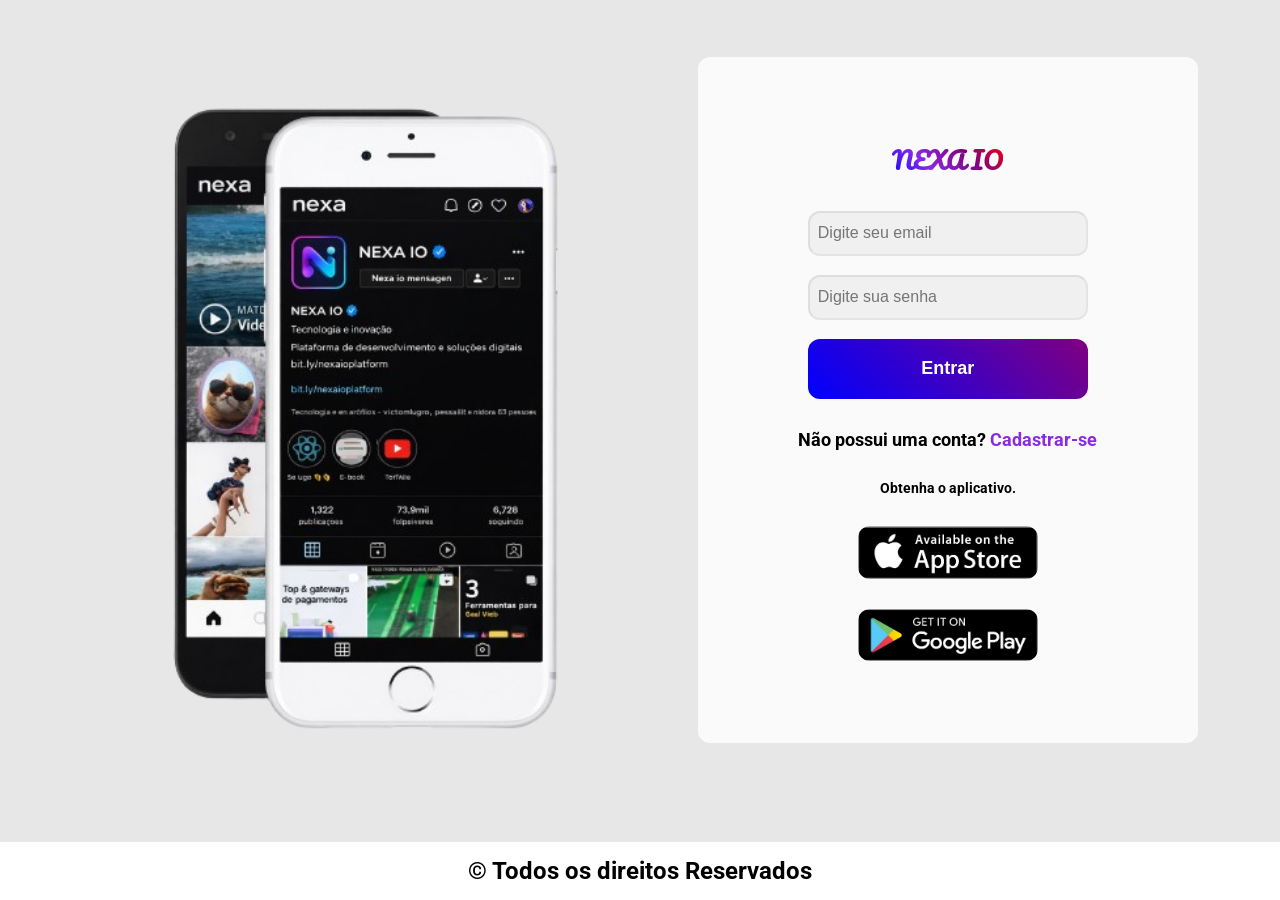
<file: index.html>
<!DOCTYPE html>
<html lang="pt-br">

<head>
    <meta charset="UTF-8">
    <meta name="viewport" content="width=device-width, initial-scale=1.0">
    <link rel="preconnect" href="https://fonts.googleapis.com">
    <link rel="preconnect" href="https://fonts.gstatic.com" crossorigin>
    <link href="https://fonts.googleapis.com/css2?family=Roboto:ital,wght@0,100..900;1,100..900&display=swap"
        rel="stylesheet">
    <link rel="preconnect" href="https://fonts.googleapis.com">
    <link rel="preconnect" href="https://fonts.gstatic.com" crossorigin>
    <link href="https://fonts.googleapis.com/css2?family=Pacifico&display=swap" rel="stylesheet">
    <link rel="shortcut icon" href="assets/img/nexa-io-favicon.png" type="image/x-icon">
    <link rel="stylesheet" href="style.css">
    <title>Nexa IO</title>
</head>

<body>
    <main>
        <section class="container">
            <div class="box-1">
                <img src="assets/img/celular.png" alt="Foto nexa IO">
            </div>
            <div class="box-2">
                <h1>NEXA IO</h1>
                <form>
                    <input type="email" id="email" placeholder="Digite seu email"><br>
                    <input type="password" id="password" placeholder="Digite sua senha"><br>
                    <input type="button" value="Entrar">
                </form>
                <h2>Não possui uma conta? <a href="cadastro.html">Cadastrar-se</a></h2>
                <h3>Obtenha o aplicativo.</h3>
                <img src="assets/img/apple-store.png" alt="apple-store">
                <img src="assets/img/play-store.png" alt="play-store">
            </div>
        </section>
    </main>
    <footer class="footer">
        <h1>&copy; Todos os direitos Reservados</h1>
    </footer>

</body>

</html>
</file>
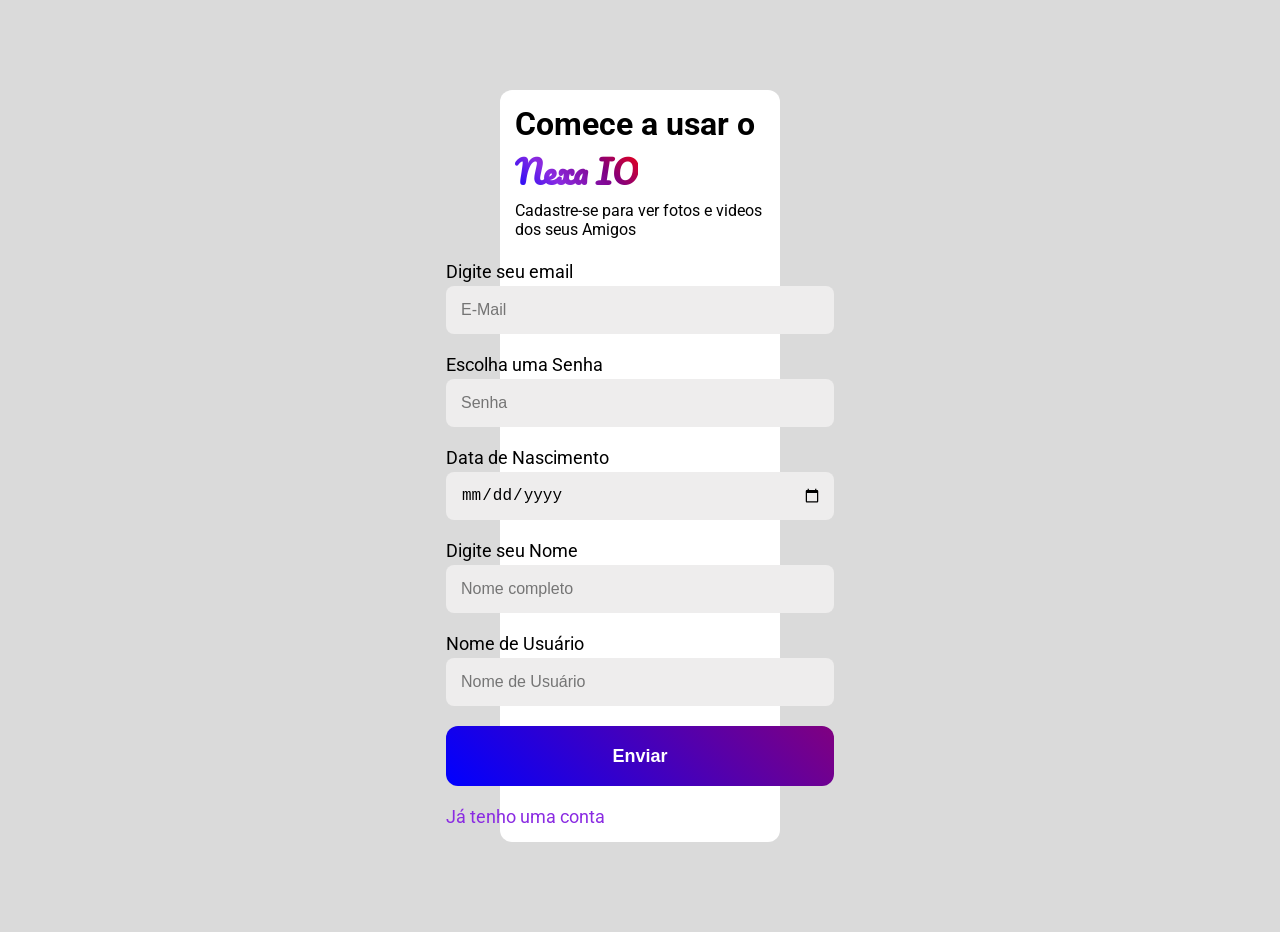
<file: cadastro.html>
<!DOCTYPE html>
<html lang="pt-br">
<head>
    <meta charset="UTF-8">
    <meta name="viewport" content="width=device-width, initial-scale=1.0">
    <link rel="preconnect" href="https://fonts.googleapis.com">
    <link rel="preconnect" href="https://fonts.gstatic.com" crossorigin>
    <link href="https://fonts.googleapis.com/css2?family=Roboto:ital,wght@0,100..900;1,100..900&display=swap"
        rel="stylesheet">
    <link rel="preconnect" href="https://fonts.googleapis.com">
    <link rel="preconnect" href="https://fonts.gstatic.com" crossorigin>
    <link href="https://fonts.googleapis.com/css2?family=Pacifico&display=swap" rel="stylesheet">
    <link rel="stylesheet" href="cadastro.css">
    <title>Nexa IO</title>
<body>
    <main class="main">
        <h1>Comece a usar o <strong class="strong">Nexa IO</strong></h1>
        <p>Cadastre-se para ver fotos e videos dos seus Amigos</p>
<form method="post">
    <div class="field">
        <label for="email">Digite seu email</label>
        <input type="email" id="email" placeholder="E-Mail" required>
    </div>
    <div class="field">
        <label for="password">Escolha uma Senha</label>
        <input type="password" id="password" placeholder="Senha" required>
    </div>
    <div class="field">
        <label for="data">Data de Nascimento</label >
        <input type="date" id="data" required>
    </div>
    <div class="field">
        <label for="name">Digite seu Nome</label>
        <input type="text" id="name" placeholder="Nome completo" required>
    </div>
    <div class="field">
        <label for="username">Nome de Usuário</label>
        <input type="text" id="username" placeholder="Nome de Usuário" required>
    </div>
    <input type="submit" value="Enviar" id="enviar">
    <a href="index.html">Já tenho uma conta</a>
</form>
    </main>
    
</body>
</html>
</file>
<file: style.css>
* {
    margin: 0;
    padding: 0;
    box-sizing: border-box;
    outline: 0;
}

body {
    font-family: "Roboto", Arial, Helvetica, sans-serif;
    background-color: rgb(231, 231, 231);
    height: 100vh;

}

.container {
    display: flex;
    justify-content: space-evenly;
    align-items: center;
}

.box-1 {
    display: flex;
    justify-content: center;
}

.box-1 img {
    height: 800px;
}

.box-2 {
    background-color: rgb(250, 250, 250);
    display: flex;
    flex-direction: column;
    align-items: center;
    margin: 40px 0;
    width: 500px;
    border-radius: 12px;
    padding: 82px;
    gap: 30px;
}

.box-2 form input {
  display: flex;
  flex-direction: column;
  gap: 1px;
}

.box-2 img {
    width: 180px;
    border-radius: 12px;
    cursor: pointer;
}

.box-2 h1 {
    font-family: "Pacifico", Arial, Helvetica, sans-serif;
    font-size: x;
    background: linear-gradient(45deg, blue, blueviolet, purple, red);
    background-clip: text;
    -webkit-background-clip: text;
    -webkit-text-fill-color: transparent;
    font-weight: 900;
}

.box-2 h2 {
    font-size: 18px;
}

.box-2 a {
    font-size: 18px;
    color: blueviolet;
    text-decoration: none;

}

.box-2 h3 {
    font-size: 14px;
}

.box-2 form input[type="email"],
.box-2 form input[type="password"]{
    padding-left: 8px;
    font-size: 16px;
    width: 280px;
    height: 45px;
    border-radius: 12px;
    border-color: rgba(0, 0, 0, 0.075);
    background-color: rgb(240, 240, 240);
}

.box-2 form input[type="button"] {
    border: none;
    height: 60px;
    width: 280px;
    border-radius: 12px;
    background: linear-gradient(45deg, blue, purple);
    color: white;
    font-size: 18px;
    font-weight: 700;
    padding: 12px;
    cursor: pointer;
    transition: 0.6s;
}

.box-2 form input[type="button"]:hover {
    transform: scale(1.06);
}

.footer {
    font-size: 12px;
    display: flex;
    align-items: center;
    justify-content: center;
    padding: 15px;
    background-color: white;
    width: 100%;
    position: absolute;
    bottom: 0;
}
</file>
<file: cadastro.css>
* {
    margin: 0;
    padding: 0;
    box-sizing: border-box;
    outline: 0;
}

body {
    font-family: "Roboto", Arial, Helvetica, sans-serif;
    background-color: rgb(218, 218, 218);
}

.main {
    display: flex;
    flex-direction: column;
    justify-content: center;
    align-items: center;
    background-color: white;
    margin: 90px 500px;
    padding: 15px;
    border-radius: 12px;
}

.main p {
    margin-top: 2px;
    margin-bottom: 22px;
}

.strong {
    font-family: "Pacifico";
    background: linear-gradient(45deg, blue, blueviolet, purple, red);
    background-clip: text;
    -webkit-background-clip: text;
    -webkit-text-fill-color: transparent;
}

.main a {
    text-decoration: none;
    color: blueviolet;
    font-size: 18px;
}

.main form {
    display: flex;
    flex-direction: column;
    gap: 20px;
}

.main form input[type="email"],
.main form input[type="text"],
.main form input[type="password"] {
    border: none;
    background-color: rgb(238, 237, 237);
    height: 48px;
    width: 388px;
    font-size: 16px;
    border-radius: 8px;
    padding-left: 15px;
}

.main form input[type="date"]{
    border: none;
    background-color: rgb(238, 237, 237);
    height: 48px;
    width: 388px;
    font-size: 16px;
    border-radius: 8px;
    padding-left: 15px;
    padding-right: 12px;
}

#enviar {
    width: 388px;
    height: 60px;
    border: none;
    border-radius: 12px;
    background: linear-gradient(45deg, blue,  purple);
    font-size: 18px;
    font-weight: 700;
    color: white;
    cursor: pointer;
    transition: 0.6s;
}

#enviar:hover{
    transform: scale(1.05);
}

.main form label {
    font-size: 18px;    
    gap: 2px;
    display: block;
}

.field {
    display: flex;
    flex-direction: column;
    gap: 4px; 
}
</file>
